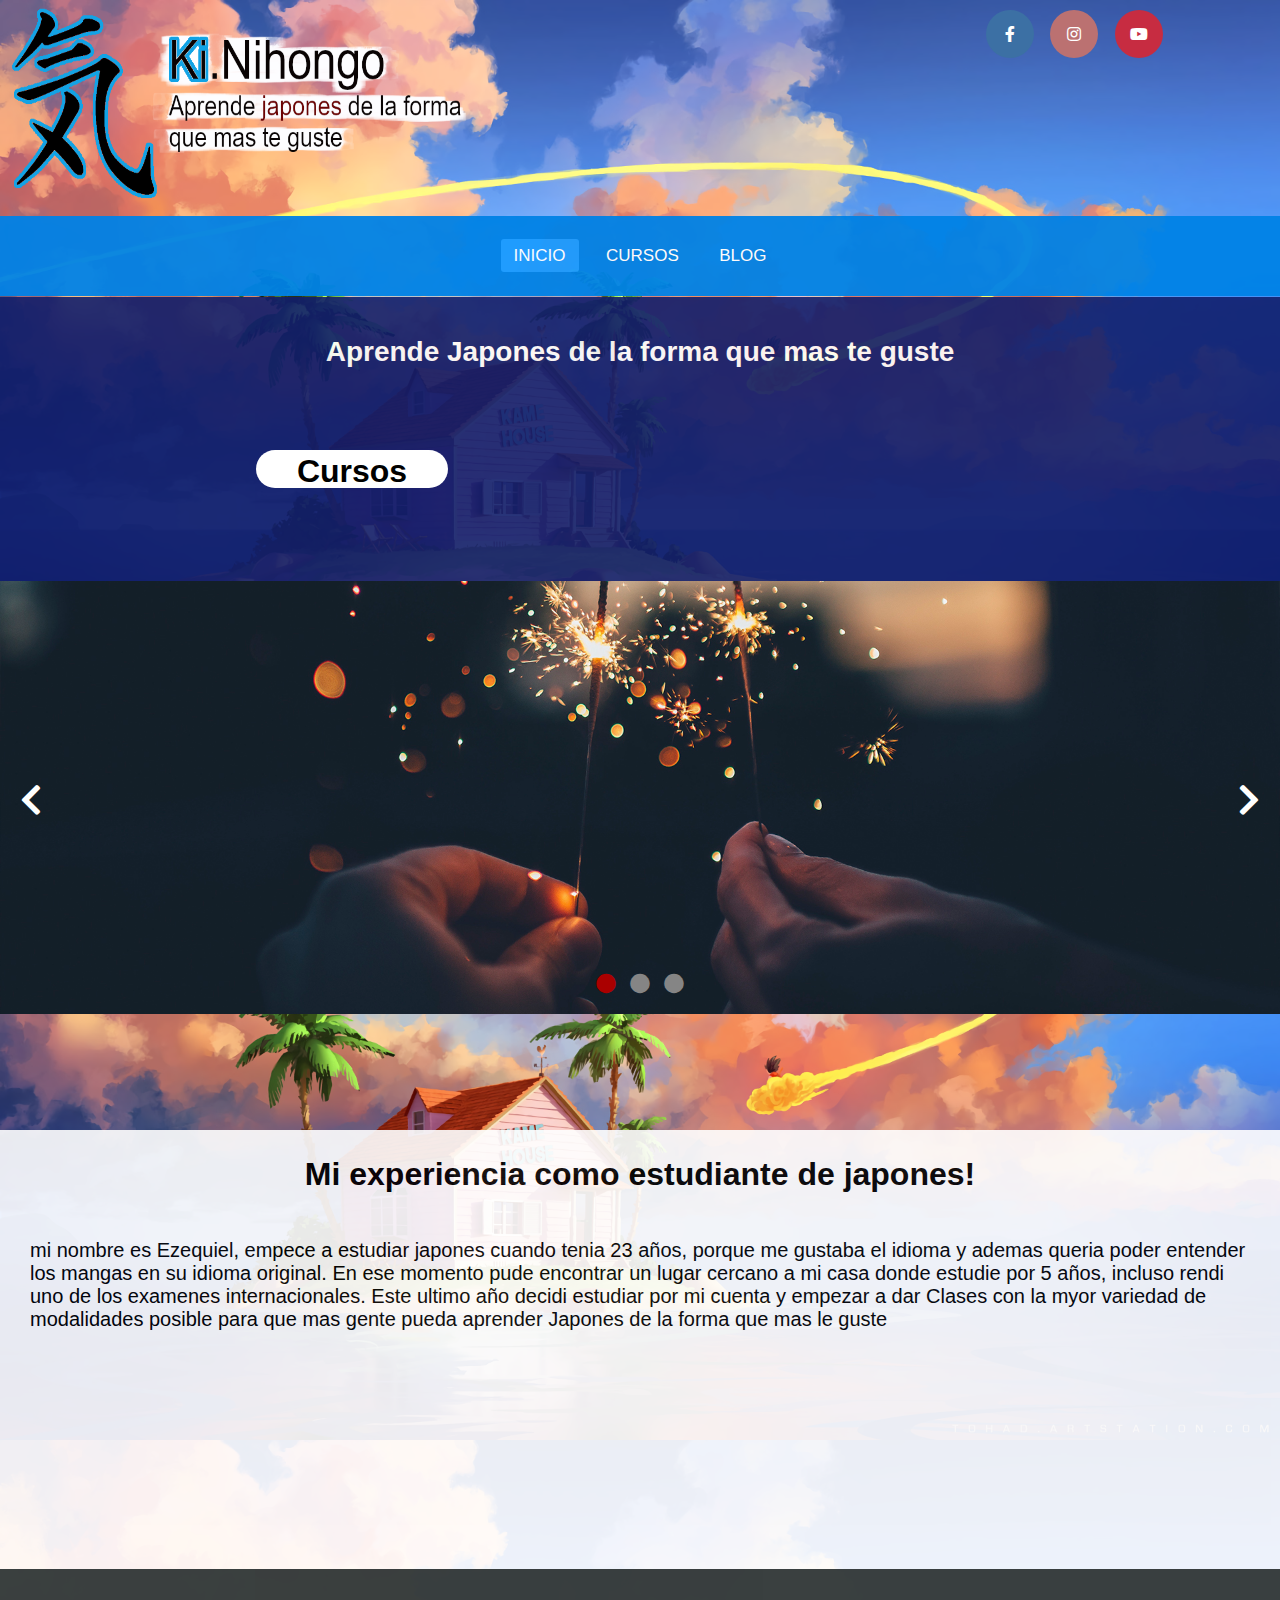
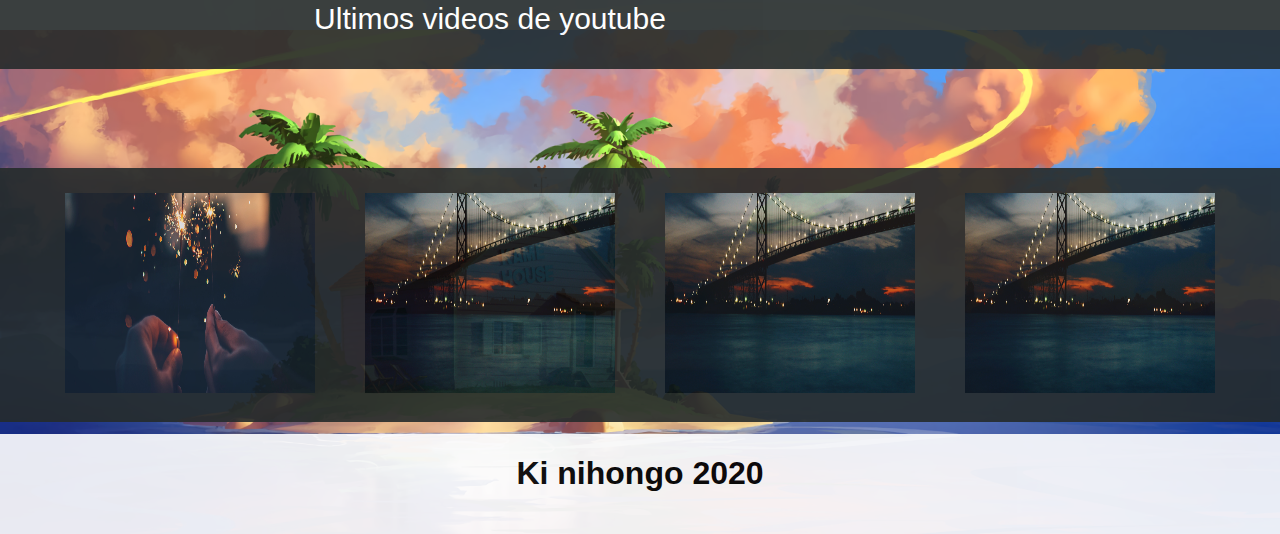
<file: index.html>
<!DOCTYPE html>
<html lang="en">
<head>
  <meta charset="UTF-8">
  <meta name="viewport" content="width=device-width, user-scalable=no, initial-scale=1.0, maximun-scale=1.0, minimum-scale=1.0">
  <meta http-equiv="X-UA-Compatible" content="ie=edge">

  <link rel="stylesheet" href="css/estilo.css">
 <link rel="stylesheet" href="css/normalize.css">
 <link rel="stylesheet" href="css/responsive.css">



  <title>Ki nihongo: Clases de japones</title>

  <link rel="stylesheet" href="https://cdnjs.cloudflare.com/ajax/libs/font-awesome/5.15.1/css/all.css">
  <script src="js/jquery-3.5.1.min.js"></script>
  <script src="js/main.js"></script>

</head>
<body>

  <!-- Redes sociales-->


<div class="social-media">
  <a href="https://www.facebook.com/Kinihongo-100322011785109" class="facebook"><i class="fab fa-facebook-f"></i></a>
  <a href="https://www.instagram.com/ki.nihongo/" class="instagram"><i class="fab fa-instagram"></i></a>
  <a href="https://www.youtube.com/channel/UClhxCRYQZ-rgTXpQmqI1Axw/featured" class="youtube"><i class="fab fa-youtube"></i></a>
</div>

<header>

<a href="index.html"><img class="logo"src="logo.png"></a>


  <nav>
  <input type="checkbox" id="check">
  <label for="check" class="checkbtn">
    <i class="fas fa-bars"></i>

  </label>

  <label class="logo_moviles">Ki Nihongo</label>


    <ul class="lista_menu">
      <li><a class="active" href="index.html">Inicio</a></li>
      <li><a class="curso_boton" href="cursos.html">Cursos</a></li>
      <li><a class="blog_boton"href="blog.html">Blog</a></li>

    </ul>

  </nav>


</header>

<div class="banner">

  <h1> Aprende Japones de la forma
    que mas te guste </h1>

    </div>
    <a class="boton_uno"href="cursos.html"><h1>Cursos</h1></a>
  <!--  <a class="boton_dos"href="curso_gratuito_info.html"><h1>Curso gratuito</h1></a>-->



    <!--  Primer slider-->
  <div class="primerSliderShow">
    <ul class="primerSlider">
      <li>
        <img src="img/1.jpg" alt="">

      </li>
      <li>
        <img src="img/2.jpg" alt="">
        <section class="textoDeImagenes">

        </section>
      </li>
      <li>
        <img src="img/3.jpg" alt="">
        <section class="textoDeImagenes">

        </section>
      </li>
    </ul>

    <ol class="pagination">
    </ol>

    <div class="left">
      <span class="fa fa-chevron-left"></span>

    </div>

    <div class="right">
      <span class="fa fa-chevron-right"></span>
    </div>

  </div>



    <div class="informacion-sobremi">
      <h1>Mi experiencia como estudiante de japones! </h1>

    <p>mi nombre es Ezequiel, empece a estudiar japones cuando tenia 23 años,
        porque me gustaba el idioma y ademas queria poder entender los mangas
      en su idioma original. En ese momento pude encontrar un lugar cercano a mi casa
    donde estudie por 5 años, incluso rendi uno de los examenes internacionales.
    Este ultimo año decidi estudiar por mi cuenta y empezar a dar Clases
    con la myor variedad de modalidades posible para que mas gente pueda aprender Japones
  de la forma que mas le guste</p>


    </div>


    <div class="informacion-youtube">

            <p> Ultimos videos de youtube</p>
        </div>

        <div class="slider-youtube">
        <ul class="segundo-slider">
          <li>
            <img src="img/1.jpg" alt="">
            <section class="texto-slider-youtube">

              </section>
            </li>
            <li>
              <img src="img/2.jpg" alt="">
              <section class="texto-slider-youtube">

                </section>
              </li>

              <li>
                <img class="tercera_imagen"src="img/2.jpg" alt="">
                <section class="texto-slider-youtube">

                  </section>
                </li>

                <li class="ultima_imagen">
                  <img src="img/2.jpg" alt="">
                  <section class="texto-slider-youtube">

                    </section>
                  </li>

            </ul>

        </div>

        <footer>

  <h1>Ki nihongo 2020</h1>

</footer>




</body>
</html>
</file>
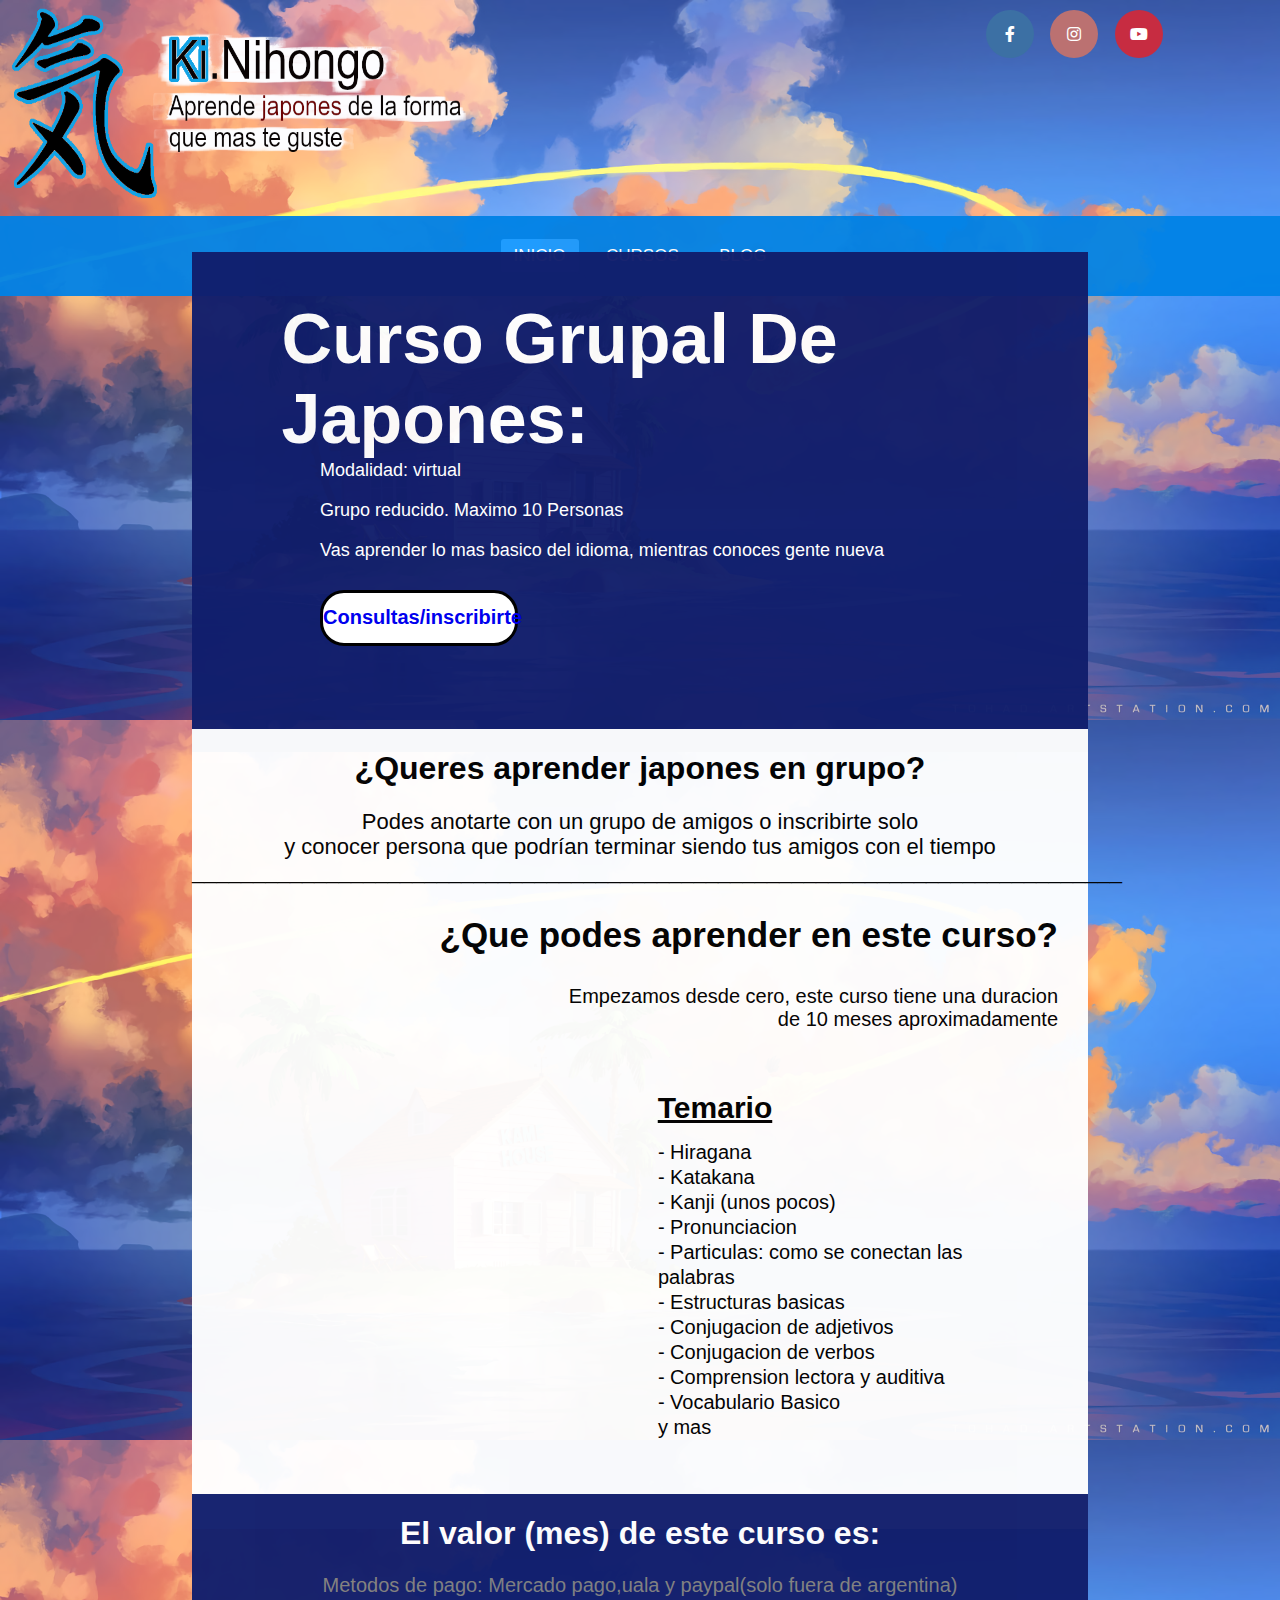
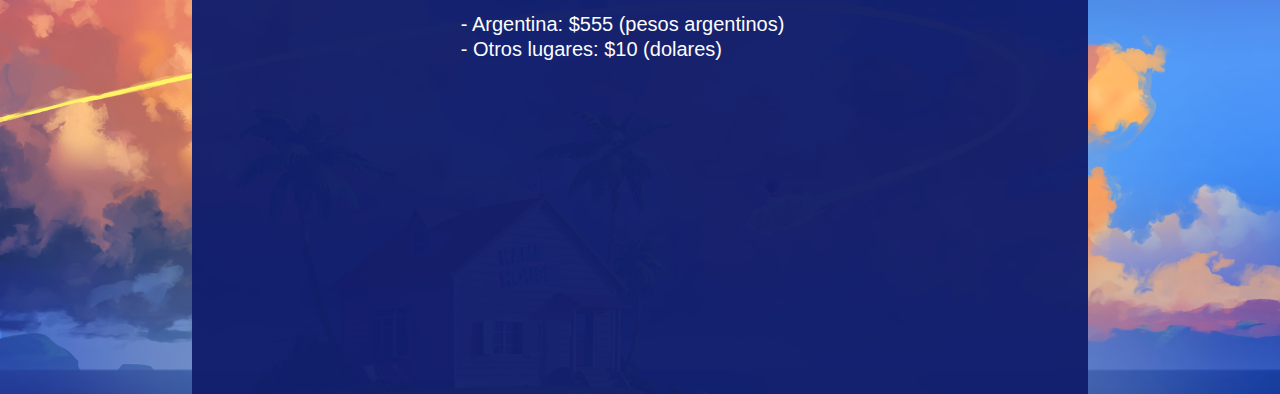
<file: curso_grupal.html>
<!DOCTYPE html>
<html>
<head>
  <title>Ki nihongo: Curso Individual </title>

  <meta charset="utf-8">
  <meta name="viewport" content="width=device-width, user-scalable=no, initial-scale=1.0, maximun-scale=1.0, minimum-scale=1.0">

  <link rel="stylesheet" href="https://cdnjs.cloudflare.com/ajax/libs/font-awesome/5.15.1/css/all.css">

  <link rel="stylesheet" href="css/estilo.css">
 <link rel="stylesheet" href="css/normalize.css">
 <link rel="stylesheet" href="css/responsive.css">


</head>
<body>

  <div class="social-media">
    <a href="https://www.facebook.com/" class="facebook"><i class="fab fa-facebook-f"></i></a>
    <a href="https://www.facebook.com/" class="instagram"><i class="fab fa-instagram"></i></a>
    <a href="https://www.facebook.com/" class="youtube"><i class="fab fa-youtube"></i></a>


</div>

<header>

<a href="index.html"><img class="logo"src="logo.png"></a>


  <nav>
  <input type="checkbox" id="check">
  <label for="check" class="checkbtn">
    <i class="fas fa-bars"></i>

  </label>


    <ul class="lista_menu">
      <li><a class="active" href="index.html">Inicio</a></li>
      <li><a class="curso_boton" href="cursos.html">Cursos</a></li>
      <li><a class="blog_boton"href="blog.html">Blog</a></li>

    </ul>

  </nav>


</header>

<div class="banner_curso_grupal">

  <h1> Curso Grupal De Japones:<br></h1>
    <p></p>
</div>

<div class="info_curso_grupal">

<p>Modalidad: virtual</p>
<p>Grupo reducido. Maximo 10 Personas</p>
<p>Vas aprender lo mas basico del idioma, mientras conoces gente nueva</p>

</div>

<div class="boton_adquirir_curso_grupal">
<a href="#">  <h1>Consultas/inscribirte</h1></a>

</div>

<div class="box_curso_grupal">

<h1>¿Queres aprender japones en grupo?<br></h1>
    <p>Podes anotarte con un grupo de amigos o inscribirte solo <br>
       y conocer persona que podrían terminar siendo tus amigos con el tiempo</p>

     <p>____________________________________________________________________________</p>
    <section class="temario_info_curso_grupal">
     <h2>¿Que podes aprender en este curso?</h2>

      <p>Empezamos desde cero, este curso tiene
        una duracion <br>de 10 meses aproximadamente</p>

</section>

      <h3>Temario</h3>
    <ul class="temario_grupal">

    <li>- Hiragana</li>
    <li>- Katakana</li>
    <li>- Kanji (unos pocos)</li>
    <li>- Pronunciacion</li>
    <li>- Particulas: como se conectan las palabras</li>
    <li>- Estructuras basicas</li>
    <li>- Conjugacion de adjetivos</li>
    <li>- Conjugacion de verbos</li>
    <li>- Comprension lectora y auditiva</li>
    <li>- Vocabulario Basico</li>
    <li>y mas</li>

      </ul>

</div>


<div class="valor_curso_grupal">

    <h1>El valor (mes) de este curso es: </h1>

  <p>Metodos de pago: Mercado pago,uala y paypal(solo fuera de argentina)</p>

    <ul class="lista_lugares_curso_grupal">

        <li>- Argentina: $555 (pesos argentinos) <li>
        <li>- Otros lugares: $10 (dolares)</li>

      </ul>



  </div>




</body>

</html>
</file>
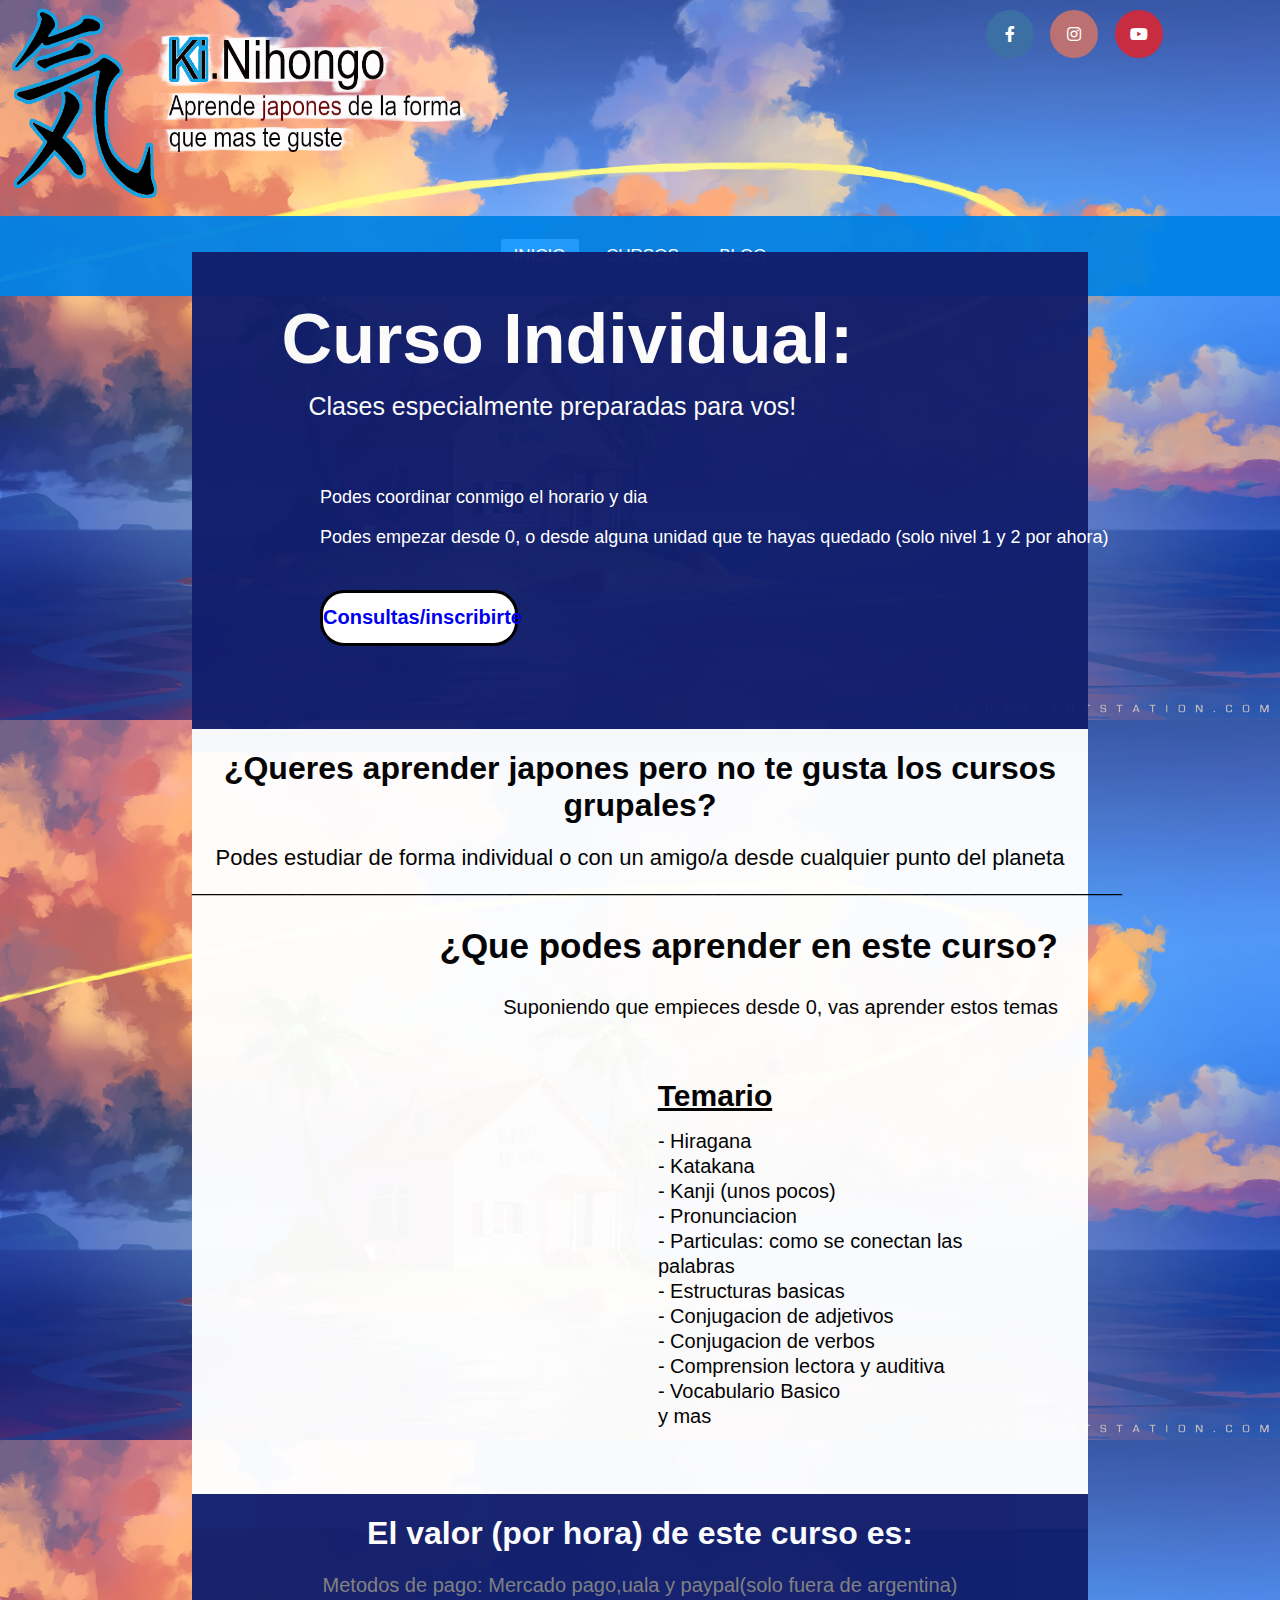
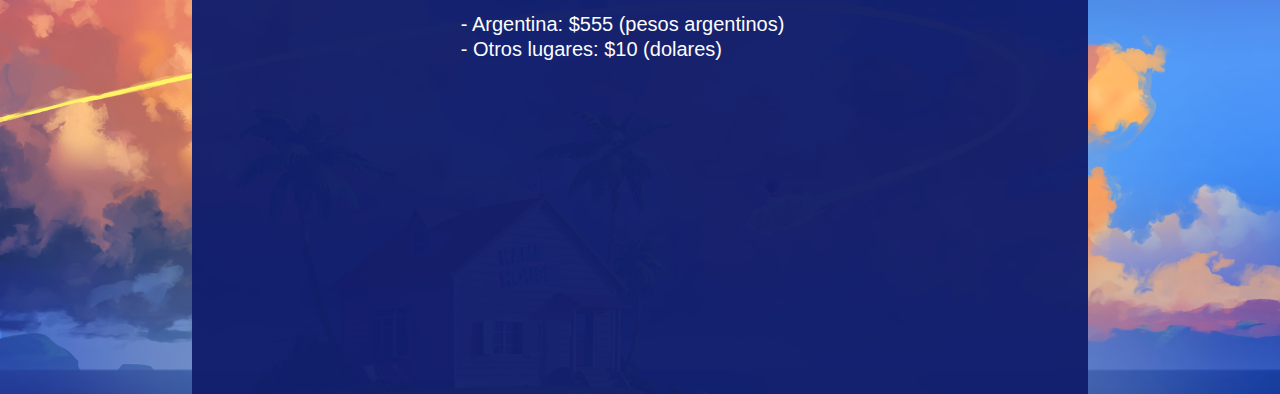
<file: curso_individual.html>
<!DOCTYPE html>
<html>
<head>
  <title>Ki nihongo: Curso Individual </title>

  <meta charset="utf-8">
  <meta name="viewport" content="width=device-width, user-scalable=no, initial-scale=1.0, maximun-scale=1.0, minimum-scale=1.0">

  <link rel="stylesheet" href="https://cdnjs.cloudflare.com/ajax/libs/font-awesome/5.15.1/css/all.css">

  <link rel="stylesheet" href="css/estilo.css">
 <link rel="stylesheet" href="css/normalize.css">
 <link rel="stylesheet" href="css/responsive.css">


</head>
<body>

  <div class="social-media">
    <a href="https://www.facebook.com/" class="facebook"><i class="fab fa-facebook-f"></i></a>
    <a href="https://www.facebook.com/" class="instagram"><i class="fab fa-instagram"></i></a>
    <a href="https://www.facebook.com/" class="youtube"><i class="fab fa-youtube"></i></a>


</div>

<header>

<a href="index.html"><img class="logo"src="logo.png"></a>


  <nav>
  <input type="checkbox" id="check">
  <label for="check" class="checkbtn">
    <i class="fas fa-bars"></i>

  </label>


    <ul class="lista_menu">
      <li><a class="active" href="index.html">Inicio</a></li>
      <li><a class="curso_boton" href="cursos.html">Cursos</a></li>
      <li><a class="blog_boton"href="blog.html">Blog</a></li>

    </ul>

  </nav>


</header>

<div class="banner_curso_individual">

  <h1> Curso Individual:<br></h1>
    <p>Clases especialmente preparadas para vos!</p>
</div>

<div class="info_curso_individual">

<p>Podes coordinar conmigo el horario y dia </p>
<p>Podes empezar desde 0, o desde alguna unidad que te hayas quedado (solo nivel 1 y 2 por ahora)</p>

</div>

<div class="boton_adquirir_curso_individual">
<a href="formulario.html">  <h1>Consultas/inscribirte</h1></a>

</div>

<div class="box_curso_individual">

<h1>¿Queres aprender japones pero no te gusta los cursos grupales?<br></h1>
    <p>Podes estudiar de forma individual o con un amigo/a
     desde cualquier punto del planeta</p>

     <p>____________________________________________________________________________</p>
    <section class="temario_info_curso_individual">
     <h2>¿Que podes aprender en este curso?</h2>

      <p>Suponiendo que empieces desde 0, vas aprender estos temas</p>

</section>

      <h3>Temario</h3>
    <ul class="temario_individual">

    <li>- Hiragana</li>
    <li>- Katakana</li>
    <li>- Kanji (unos pocos)</li>
    <li>- Pronunciacion</li>
    <li>- Particulas: como se conectan las palabras</li>
    <li>- Estructuras basicas</li>
    <li>- Conjugacion de adjetivos</li>
    <li>- Conjugacion de verbos</li>
    <li>- Comprension lectora y auditiva</li>
    <li>- Vocabulario Basico</li>
    <li>y mas</li>

      </ul>

</div>


<div class="valor_curso_individual">

    <h1>El valor (por hora) de este curso es: </h1>

  <p>Metodos de pago: Mercado pago,uala y paypal(solo fuera de argentina)</p>

    <ul class="lista_lugares_curso_individual">

        <li>- Argentina: $555 (pesos argentinos) <li>
        <li>- Otros lugares: $10 (dolares)</li>

      </ul>



  </div>




</body>

</html>
</file>
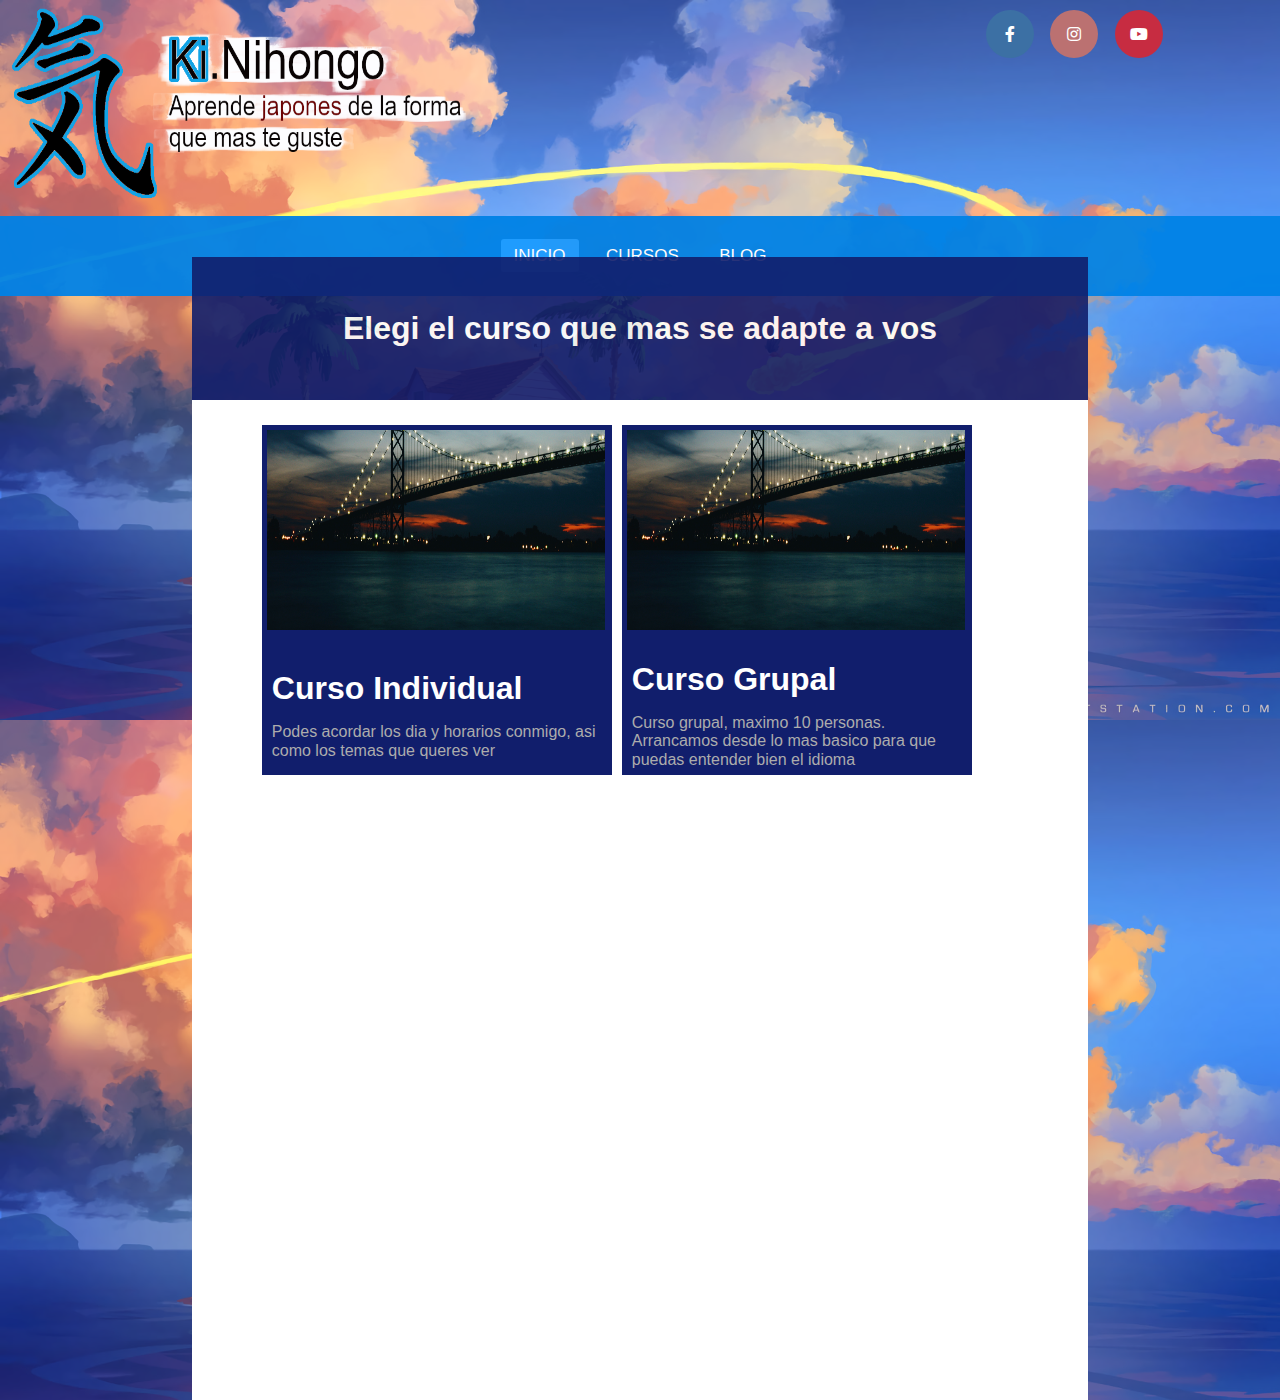
<file: cursos.html>
<!DOCTYPE html>
<html>
<head>
  <title>Ki nihongo: Clases de japones </title>

  <meta charset="utf-8">
  <meta name="viewport" content="width=device-width, user-scalable=no, initial-scale=1.0, maximun-scale=1.0, minimum-scale=1.0">

  <link rel="stylesheet" href="https://cdnjs.cloudflare.com/ajax/libs/font-awesome/5.15.1/css/all.css">

  <link rel="stylesheet" href="css/estilo.css">
 <link rel="stylesheet" href="css/normalize.css">
 <link rel="stylesheet" href="css/responsive.css">


</head>
<body>

  <div class="social-media">
    <a href="https://www.facebook.com/" class="facebook"><i class="fab fa-facebook-f"></i></a>
    <a href="https://www.facebook.com/" class="instagram"><i class="fab fa-instagram"></i></a>
    <a href="https://www.facebook.com/" class="youtube"><i class="fab fa-youtube"></i></a>


</div>

<header>

<a href="index.html"><img class="logo"src="logo.png"></a>


  <nav>
  <input type="checkbox" id="check">
  <label for="check" class="checkbtn">
    <i class="fas fa-bars"></i>

  </label>


    <ul class="lista_menu">
      <li><a class="active" href="index.html">Inicio</a></li>
      <li><a class="curso_boton" href="cursos.html">Cursos</a></li>
      <li><a class="blog_boton"href="blog.html">Blog</a></li>

    </ul>

  </nav>


</header>



  <div class="mensaje-cursos">

    <h1> Elegi el curso que mas se adapte a vos </h1>

    </div>


    <div class="cursos">
      <ul class="fondo-cursos">
          <!--<li class="elementos-lista">

          <a href="curso_gratuito_info.html">
          <img src="img/1.jpg"  alt="blog.html">
        </a>
          <section class="texto-cursos">
            <a href="curso_gratuito_info.html">
              <h1> Curso gratuito</h1>
              </a>
                <p>En este curso vas aprender
                  <br> hiragana,katakana y algo de kanji totalmente <br>
                  gratis</p>
            </section>
          </li>
-->
            <li class="elementos-lista">
              <a href="curso_individual.html">
            <img src="img/2.jpg" alt="">
          </a>
            <section class="texto-cursos">
              <h1><a href="curso_individual.html"> Curso Individual</a></h1>
                <p>Podes acordar los dia y horarios conmigo,
                asi como los temas que queres ver</p>

              </section>
            </li>

            <li class="elementos-lista">
              <a href="curso_grupal.html">
            <img src="img/2.jpg" alt="">
          </a>
            <section class="texto-cursos">
              <h1><a href="curso_grupal.html"> Curso Grupal</a></h1>
                <p>Curso grupal, maximo 10 personas.<br>
                    Arrancamos desde lo mas basico
                    para que puedas entender bien el idioma</p>

              </section>
            </li>

        </ul>

      </div>


</body>

</html>
</file>
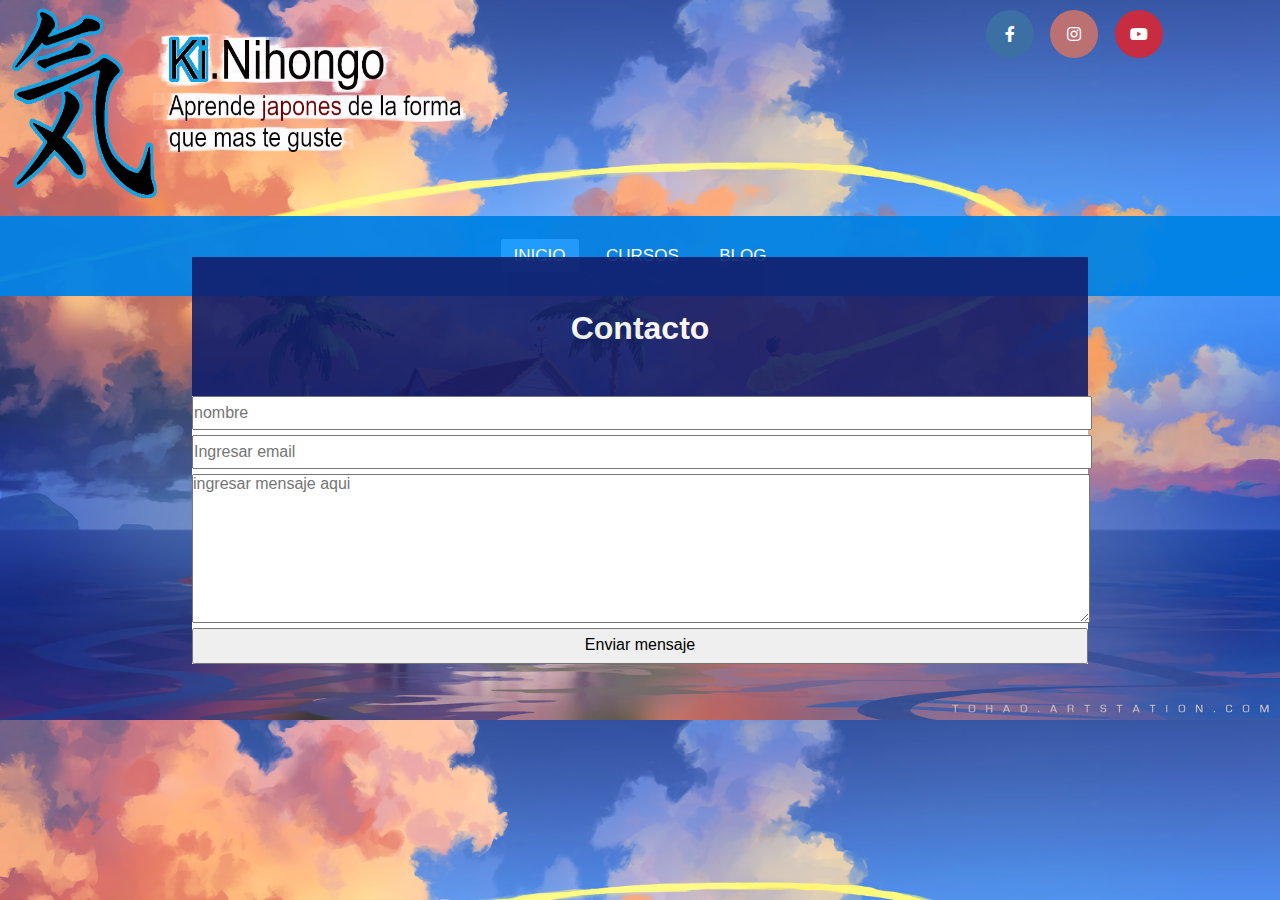
<file: formulario.html>
<!DOCTYPE html>
<html lang="en" dir="ltr">
  <head>
    <meta charset="utf-8">
  <title></title>
    <link rel="stylesheet" href="css/estilo.css">
   <link rel="stylesheet" href="css/normalize.css">
   <link rel="stylesheet" href="css/responsive.css">

   <link rel="stylesheet" href="https://cdnjs.cloudflare.com/ajax/libs/font-awesome/5.15.1/css/all.css">

  </head>
  <body>

    <div class="social-media">
      <a href="https://www.facebook.com/" class="facebook"><i class="fab fa-facebook-f"></i></a>
      <a href="https://www.facebook.com/" class="instagram"><i class="fab fa-instagram"></i></a>
      <a href="https://www.facebook.com/" class="youtube"><i class="fab fa-youtube"></i></a>
    </div>

    <header>

    <a href="index.html"><img class="logo"src="logo.png"></a>


      <nav>
      <input type="checkbox" id="check">
      <label for="check" class="checkbtn">
        <i class="fas fa-bars"></i>

      </label>


        <ul class="lista_menu">
          <li><a class="active" href="index.html">Inicio</a></li>
          <li><a class="curso_boton" href="cursos.html">Cursos</a></li>
          <li><a class="blog_boton"href="blog.html">Blog</a></li>

        </ul>

      </nav>


    </header>


      <div class="mensaje-contacto">

        <h1> Contacto </h1>

        </div>


    <form action="contacto.php" method="post">
      <input type="text" placeholder="nombre" id="nombre" name="nombre">
      <input type="email" placeholder="Ingresar email" id="email" name="email">
      <textarea name="mensaje" placeholder="ingresar mensaje aqui" rows="8" cols="80" id="textarea"></textarea>
      <input type="submit" name="button" value="Enviar mensaje" id="button">

    </form>

  </body>
</html>
</file>
<file: css/estilo.css>
*{

  margin: 0;
  padding: 0;
  text-decoration: none;
  list-style: none;




}





body{
  background-image: url(kame.png);
  background-size: cover;
  font-family: sans-serif;

}



.social-media{

  float: right;
  width: 300px;
  margin-top: 10px;
}




.social-media a{


    display: inline-flex;
    color: #ffffff;
    height: 48px;
    width: 48px;
    background-color: #000000;
    justify-content: center;
    align-items: center;
    text-decoration: none;
    border-radius: 50%;
    margin: 0 6px;
    transition: transform 0.4s;


}

.social-media a:hover{

transform: scale(1.3);

}

.social-media a.facebook{

background-color: #3c70a4;

}

.social-media a.instagram{

background-color: #bb7171;


}

.social-media a.youtube{

background-color: #c72c41;

}


.logo{
  position: absolute;
  top: 0;
  left: 0;
  width: 700px;


}

.logo_moviles{

  display: none;
}


nav{
  position: absolute;
  top: 20%;
  left: 15%;
  background: #0082e6;
  height: 80px;
  width: 70%;
  opacity: 95%;

}



nav ul{

  text-align: center;
  margin-right: 20px;
}

nav ul li{

  display: inline-block; /*Pone los elentos en line horizontal*/
  line-height: 80px;
  margin: 0 5px;


}

nav ul li a{

  color: white;
  font-size: 17px;
  padding: 7px 13px;
  border-radius: 3px;
  text-transform: uppercase;


}

a.active, .curso_boton:hover, .blog_boton:hover{

    background: #1b9bff;
    transition: .5s;


}

.checkbtn{

  font-size: 30px;
  color: white;
  float: right;
  line-height: 70px;
  margin-right: 40px;
  cursor: pointer;
  display: none;

}

#check{

  display: none;
}

.banner{

  position: absolute;
  top: 28.5%;
  left: 15%;
  background-color:  #111e6c;



  height: 500px;
  width: 70%;

  opacity: 90%;

}

.banner h1{

  padding: 70px;
  left: 100px;
  color: white;

}

.boton_uno{


  width: 8%;
  height: 4.2%;
  position: absolute;
  top: 50%;
  left: 20%;
  background: white;
  border-radius: 24px;



}

.boton_uno h1{

  color: black;
  line-height: 4px;
  text-align: center;

}

.boton_uno:hover{

  background-color: rgb(236, 229, 55);

}

.primerSliderShow{
  width: 70%;
  position: absolute;
  top: 765px;

  left: 15%;



}



.primerSlider li,ul{

  width: 100%;


}



.primerSlider img{

  width: 100%;

}




.pagination{

  position: absolute;
  top: 90%;
  width: 90%;


  display: flex;
  justify-content: center;

}


.pagination li{

    font-size: 20px;
    margin: 2px;
    padding: 5px;
    color: #858585;
    cursor: pointer;

}


.left, .right{
  position: absolute;
  top: 0;

  height: 100%;

  display: flex;
  align-items: center;

  color: #fff;
  font-size: 35px;
  cursor: pointer;
  z-index: 2;


}

.left{

  left: 60px;

}

.right{

  right: 20px;
}

.informacion-sobremi{


  position: absolute;

  top: 129.7%;
  left: 15%;
  background-color: white;

  height: 600px;
  width: 70%;
  opacity: 90%;




}



.informacion-sobremi h1{
  padding: 5px;
  text-align: center;
}

.informacion-sobremi p{


    position: absolute;
    left: 1000px;
    padding: 20px;
    font-size: 20px;




}

.informacion-youtube{


  position: relative;
  top: 1815px;
  left: 15%;


  background-color: #252b2b;
  width: 70%;
  height: 100px;
  opacity: 90%;


}

.informacion-youtube p{

  color: white;
  font-size: 30px;
  height: 100%;
  text-align: center;

  display: flex;
  justify-content: center;
  align-items: center;

}


                                  /*Segundo slider*/


  .slider-youtube{

    background-color: #252b2b;

    position: absolute;
    top: 204.4%;
    left: 15%;
    width: 70%;
    opacity: 90%;

  }


.segundo-slider{


  width: 90%;
  margin: auto;
  list-style: none;
  padding: 20px;
  box-sizing: border-box;

  display: flex;
  flex-wrap: wrap;





}


.segundo-slider  img{

  margin-left: 10px;
  width: 250px;
  height: 200px;
  padding: 10px;
  cursor: pointer;
}

footer{

  position: absolute;
  top: 232.5%;
  left: 15%;
  background-color: white;
  width: 70%;
  height: 100px;
  opacity: 90%;
  text-align: center;



}


/*Pagina cursos*/


.mensaje-cursos, .mensaje-contacto{
position: absolute;
top: 28.5%;
left: 15%;
background-color: #111e6c;
height: 150px;
width: 70%;
opacity: 90%;
}

.mensaje-cursos h1, .mensaje-contacto h1{

color: white;

text-align: center;
line-height: 100px;


}



.cursos{

  position: absolute;
  top: 44.4%;
  left: 15%;
  background-color: white;
  margin: 0;
  width: 70%;
  height: 1000px;
  opacity: 100%;

}


.fondo-cursos{


width: 90%;
margin: auto;
list-style: none;
padding: 20px;
box-sizing: border-box;

display: flex;
flex-wrap: wrap;



}


.fondo-cursos  img{


width: 338px;
height: 200px;
padding: 5px;
cursor: pointer;
}




.elementos-lista{



  box-sizing: border-box;
  display: flex;
  flex-wrap: wrap;
  background-color: #111e6c;


  margin: 5px;
  height: 350px;
  width: 350px;





}

  .texto-cursos{

    position: relative;
    top: 0;
    left: 10px;
    color: white;



  }

  .elementos-lista h1{

    cursor: pointer;
  }

  .texto-cursos p{

    position: relative;

    top: -5px;
    color: rgb(172, 172, 172);

  }

  .texto-cursos a{
    text-decoration: none;
    color: white;
  }


/*Curso individual*/
.banner_curso_individual, .banner_curso_grupal{

  position: absolute;
  top: 28%;
  left: 15%;
  background-color:  #111e6c;

  height: 500px;
  width: 70%;

  opacity: 97%;

}
.banner_curso_individual h1{

  position: absolute;
  top: 0;
  left: 10%;
  color: white;
  font-size: 70px;

}
.banner_curso_individual p{

  position: absolute;
  top: 28%;
  left: 13%;
  color: white;
  font-size: 25px;


}
.info_curso_individual{

  position: absolute;
  top: 53%;
  line-height: 40px;
  left: 25%;
  color: white;
  font-size: 18px;


}


.boton_adquirir_curso_individual{

  position: absolute;
  top: 60%;
  left: 25%;
  text-align: center;
  background: white;
  margin-top: 50px;
  width: 15%;
  color: black;
  border: solid;
  border-radius: 24px;
  font-size: 10px;
  cursor: pointer;
}


.boton_adquirir_curso_individual:hover{

  background-color: black;
  color:white;

}


.box_curso_individual{

  position: absolute;
  top: 81.0%;
  left: 15%;
  background-color:  white;

  height: 800px;
  width: 70%;

  opacity: 97%;



}

.box_curso_individual h1{

  text-align: center;


}

.box_curso_individual p{


  text-align: center;
  font-size: 22px;


}

.box_curso_individual h2{

  text-align: right;
  margin-top: 30px;
  margin-right: 30px;
  font-size: 35px;

}

.box_curso_individual h3{

  text-align: center;
  margin-top: 60px;
  margin-left: 150px;
  font-size: 30px;
  text-decoration: underline;
}

.temario_info_curso_individual p{
  margin-top: 30px;
  margin-right: 30px;
  text-align: right;
  font-size: 20px;
}

.temario_individual{

  position: absolute;
  margin-top: 15px;
  width: 40%;
  left: 52%;
  text-align: left;
  line-height: 25px;
  font-size: 20px;


}


.valor_curso_individual{

  position: absolute;
  top: 166%;
  left: 15%;
  background-color:  #111e6c;

  height: 500px;
  width: 70%;

  opacity: 97%;



}


.valor_curso_individual h1{

  text-align: center;
  color: white;
}

.lista_lugares_curso_individual{

  position: absolute;
  margin-top: 15px;
  width: 40%;
  left: 30%;
  text-align: left;
  line-height: 25px;
  font-size: 20px;
  color: white;

}

.valor_curso_individual p{


  text-align: center;
  font-size: 20px;
  color: gray;


}

/*Curso grupal*/

.banner_curso_grupal h1{

  position: absolute;
  top: 0;
  left: 10%;
  color: white;
  font-size: 70px;

}
.banner_curso_grupal p{

  position: absolute;
  top: 28%;
  left: 13%;
  color: white;
  font-size: 25px;


}
.info_curso_grupal{

  position: absolute;
  top: 50%;
  line-height: 40px;
  left: 25%;
  color: white;
  font-size: 18px;


}


.boton_adquirir_curso_grupal{

  position: absolute;
  top: 60%;
  left: 25%;
  text-align: center;
  background: white;
  margin-top: 50px;
  width: 15%;
  color: black;
  border: solid;
  border-radius: 24px;
  font-size: 10px;
  cursor: pointer;
}


.boton_adquirir_curso_grupal:hover{

  background-color: black;
  color:white;

}


.box_curso_grupal{

  position: absolute;
  top: 81.0%;
  left: 15%;
  background-color:  white;

  height: 800px;
  width: 70%;

  opacity: 97%;



}

.box_curso_grupal h1{

  text-align: center;


}

.box_curso_grupal p{


  text-align: center;
  font-size: 22px;


}

.box_curso_grupal h2{

  text-align: right;
  margin-top: 30px;
  margin-right: 30px;
  font-size: 35px;

}

.box_curso_grupal h3{

  text-align: center;
  margin-top: 60px;
  margin-left: 150px;
  font-size: 30px;
  text-decoration: underline;
}

.temario_info_curso_grupal p{
  margin-top: 30px;
  margin-right: 30px;
  text-align: right;
  font-size: 20px;
}

.temario_grupal{

  position: absolute;
  margin-top: 15px;
  width: 40%;
  left: 52%;
  text-align: left;
  line-height: 25px;
  font-size: 20px;


}


.valor_curso_grupal{

  position: absolute;
  top: 166%;
  left: 15%;
  background-color:  #111e6c;

  height: 500px;
  width: 70%;

  opacity: 97%;



}


.valor_curso_grupal h1{

  text-align: center;
  color: white;
}

.lista_lugares_curso_grupal{

  position: absolute;
  margin-top: 15px;
  width: 40%;
  left: 30%;
  text-align: left;
  line-height: 25px;
  font-size: 20px;
  color: white;

}

.valor_curso_grupal p{


  text-align: center;
  font-size: 20px;
  color: gray;


}

/*Formulario consultas*/

form{
  position: absolute;
  top: 44%;
  left: 15%;
  width: 70%;
  height: auto;
  background: white;


}

#nombre{

  width: 100%;
  height: 30px;

}

#email{

  width: 100%;
  height: 30px;
  margin-top: 5px;

}

#textarea{

  width: 100%;
  margin: auto;
  margin-top: 5px;

}

#button{

  width: 100%;
  height: 36px;


}
</file>
<file: css/responsive.css>
@media screen and (max-width: 1440px){




  .logo{
    width: 500px;
    height: 200px;

  }

  nav{

    width: 100%;
    left: 0;
    top: 24%;

  }





  .banner{


    top: 33%;
    left: 0;

    height: 300px;
    width: 100%;




  }

  .banner h1{

    padding: 20px;
    text-align: center;
    color: white;
    font-size: 28px;

  }


  .boton_uno{


    width: 15%;
    height: 4.2%;
    position: absolute;
    top: 50%;
    left: 20%;
    background: white;
    border-radius: 24px;



  }

  .boton_uno h1{

    color: black;
    position: relative;
    line-height: 0px;
    /*top: -20px;*/
    text-align: center;

  }

  .boton_uno:hover{

    background-color: rgb(236, 229, 55);

  }

  .primerSliderShow{
    width: 100%;
    position: absolute;
    top: 581.1px;

    left: 0;



  }
  .primerSlider li,ul{

    width: 100%;
    margin: 0;
    padding: 0 0 0 0;


  }

  .primerSlider li, img{

    width: 100%;


  }

  .pagination{


    top: 88%;
    width: 100%;


  }

  .left, .right{
    position: absolute;
    top: 0;

    height: 100%;

    display: flex;
    align-items: center;

    color: #fff;
    font-size: 35px;
    cursor: pointer;
    z-index: 1;


  }

  .left{

    left: 20px;

  }

  .right{

    right: 20px;
  }

  .informacion-sobremi{

    top: 125.5%;
    left: 0;
    height: 500px;
    width: 100%;
    opacity: 90%;

  }



  .informacion-sobremi h1{
    padding: 5px;
    text-align: center;
  }

  .informacion-sobremi p{


      position: absolute;
      left: 10px;

      font-size: 20px;

  }

  .informacion-youtube{

    top: 1569px;
    left: 0;
    width: 100%;
  }



      .slider-youtube{


        top: 196.4%;
        left: 0;
        width: 100%;
      }


    .segundo-slider{


      width: 100%;
      margin: auto;

      padding: 20px;
      box-sizing: border-box;

      display: flex;
      flex-wrap: wrap;





    }


    .segundo-slider  img{

      margin-left: 40px;
      width: 250px;
      height: 200px;
      padding: 5px;
      cursor: pointer;
    }







    footer{

      top: 226%;
      left: 0;
      width: 100%;





    }


}



@media screen and (max-width: 1024px){




  .logo{
    width: 500px;
    height: 200px;

  }

  nav{

    width: 100%;
    left: 0;
    top: 24%;

  }





  .banner{


    top: 33%;
    left: 0;

    height: 243px;
    width: 100%;




  }

  .banner h1{

    padding: 20px;
    text-align: center;
    color: white;
    font-size: 28px;

  }


  .boton_uno{


    width: 20%;
    height: 4.2%;
    position: absolute;
    top: 50%;
    left: 20%;
    background: white;
    border-radius: 24px;



  }

  .boton_uno h1{

    color: black;
    position: relative;
    line-height: 0px;
    /*top: -20px;*/
    text-align: center;

  }

  .boton_uno:hover{

    background-color: rgb(236, 229, 55);

  }

  .primerSliderShow{
    width: 100%;
    position: absolute;
    top: 524.1px;

    left: 0;



  }
  .primerSlider li,ul{

    width: 100%;
    margin: 0;
    padding: 0 0 0 0;


  }

  .primerSlider li, img{

    width: 100%;


  }

  .pagination{


    top: 88%;
    width: 100%;


  }

  .left, .right{
    position: absolute;
    top: 0;

    height: 100%;

    display: flex;
    align-items: center;

    color: #fff;
    font-size: 35px;
    cursor: pointer;
    z-index: 1;


  }

  .left{

    left: 20px;

  }

  .right{

    right: 20px;
  }

  .informacion-sobremi{

    top: 102.5%;
    left: 0;
    height: 500px;
    width: 100%;
    opacity: 90%;

  }



  .informacion-sobremi h1{
    padding: 5px;
    text-align: center;
  }

  .informacion-sobremi p{


      position: absolute;
      left: 10px;

      font-size: 20px;

  }

  .informacion-youtube{

    top: 1370px;
    left: 0;
    width: 100%;
  }



      .slider-youtube{


        top: 172.9%;
        left: 0;
        width: 100%;


      }


    .segundo-slider{


      width: 100%;
      margin: auto;

      padding: 20px;
      box-sizing: border-box;

      display: flex;
      flex-wrap: wrap;





    }


    .segundo-slider  img{

      margin-left: 20px;
      width: 250px;
      height: 200px;
      padding: 5px;
      cursor: pointer;
    }




    .ultima_imagen{

      display: none;
    }


    footer{

      top: 203%;
      left: 0;
      width: 100%;





    }


}


@media screen and (max-width: 854px){


  .social-media{

    display: none;
  }

  .logo{
    display: none;

  }


label.logo_moviles{

  display: flex;
  color:white;
  font-size: 35px;
  line-height: 80px;
  padding: 0 100px;
  font-weight: bold;


}



  .checkbtn {
    display: block;

  }

  nav{
  
    position: fixed;
    z-index: 2;
    width: 100%;
    top: 0;
    left: 0;
    opacity: 100%


  }


  nav ul li{

    display: block;

  }



  .lista_menu{

      position: fixed;
      width: 100%;
      height: 100vh;
      background: black;
      top: 80px;
      left: -109.9%;
      text-align: center;
      transition: all 0.5s;


    }



  #check:checked~ul{

    left: 0;

  }

  .banner{


    top: 9%;
    left: 0;

    height: 320px;
    width: 100%;




  }

  .banner h1{

    padding: 20px;
    text-align: center;
    color: white;
    font-size: 28px;

  }


  .boton_uno{


    width: 20%;
    height: 4.2%;
    position: absolute;
    top: 28%;
    left: 20%;
    background: white;
    border-radius: 24px;



  }

  .boton_uno h1{

    color: black;
    position: relative;
    line-height: 0px;
    /*top: -20px;*/
    text-align: center;

  }

  .boton_uno:hover{

    background-color: rgb(236, 229, 55);

  }

  .primerSliderShow{

    width: 100%;
    position: relative;
    top: 394px;
    height: 250px;
    left: 0;


  }
  .primerSlider li,ul{

    width: 100%;
    margin: 0;
    padding: 0 0 0 0;


  }

  .primerSlider li, img{

    width: 100%;
    height: 250px;

  }

  .pagination{

    display: none;

  }

  .left, .right{
    position: absolute;
    top: 0;

    height: 100%;

    display: flex;
    align-items: center;

    color: #fff;
    font-size: 35px;
    cursor: pointer;
    z-index: 1;


  }

  .left{

    left: 20px;

  }

  .right{

    right: 20px;
  }

  .informacion-sobremi{

    top: 75.7%;
    left: 0;
    height: 500px;
    width: 100%;
    opacity: 90%;

  }



  .informacion-sobremi h1{
    padding: 5px;
    text-align: center;
  }

  .informacion-sobremi p{


      position: absolute;
      left: 10px;

      font-size: 20px;

  }

  .informacion-youtube{

    top: 894px;
    left: 0;

    width: 100%;

  }

  .informacion-youtube p{

    color: white;
    font-size: 30px;
    height: 100%;
    text-align: center;
    line-height: 85px;
    margin: 0 0;


  }



      .slider-youtube{


        top: 146.4%;
        left: 0;
        width: 100%;


      }


    .segundo-slider{


      width: 100%;
      margin: auto;

      padding: 20px;
      box-sizing: border-box;

      display: flex;
      flex-wrap: wrap;





    }


    .segundo-slider  img{

      margin-left: 20px;
      width: 250px;
      height: 200px;
      padding: 5px;
      cursor: pointer;
    }




     .tercera_imagen, .ultima_imagen{

      display: none;
    }


    footer{

      top: 176%;
      left: 0;
      width: 100%;





    }


}



@media screen and (max-width: 600px){


  .social-media{

    display: none;
  }

  .logo{
    display: none;

  }



  .checkbtn {
    display: block;

  }

  nav{

    position: fixed;
    z-index: 2;
    width: 100%;
    top: 0;
    left: 0;
    opacity: 100%


  }


  nav ul li{

    display: block;

  }



  .lista_menu{

      position: fixed;
      width: 100%;
      height: 100vh;
      background: black;
      top: 80px;
      left: -109.9%;
      text-align: center;
      transition: all 0.5s;


    }



  #check:checked~ul{

    left: 0;

  }

  .banner{


    top: 9%;
    left: 0;

    height: 310px;
    width: 100%;




  }

  .banner h1{

    padding: 20px;
    text-align: center;
    color: white;
    font-size: 28px;

  }


  .boton_uno{


    width: 30%;
    height: 4.2%;
    position: absolute;
    top: 28%;
    left: 20%;
    background: white;
    border-radius: 24px;



  }

  .boton_uno h1{

    color: black;
    position: relative;
    line-height: 0px;
    /*top: -20px;*/
    text-align: center;

  }

  .boton_uno:hover{

    background-color: rgb(236, 229, 55);

  }

  .primerSliderShow{

    width: 100%;
    position: relative;
    top: 387px;
    height: 200px;
    left: 0;


  }
  .primerSlider li,ul{

    width: 100%;
    margin: 0;
    padding: 0 0 0 0;


  }

  .primerSlider li, img{

    width: 100%;
    height: 200px;

  }

  .pagination{

    display: none;

  }

  .left, .right{
    position: absolute;
    top: 0;

    height: 100%;

    display: flex;
    align-items: center;

    color: #fff;
    font-size: 35px;
    cursor: pointer;
    z-index: 1;


  }

  .left{

    left: 20px;

  }

  .right{

    right: 20px;
  }

  .informacion-sobremi{

    top: 68.8%;
    left: 0;
    height: 500px;
    width: 100%;
    opacity: 90%;

  }



  .informacion-sobremi h1{
    padding: 5px;
    text-align: center;
  }

  .informacion-sobremi p{


      position: absolute;
      left: 10px;

      font-size: 20px;

  }

  .informacion-youtube{

    top: 882.1px;
    left: 0;

    width: 100%;




  }

  .informacion-youtube p{

    color: white;
    font-size: 30px;
    height: 100%;
    text-align: center;
    line-height: 85px;
    margin: 0 0;


  }



      .slider-youtube{


        top: 139.1%;
        left: 0;
        width: 100%;


      }


    .segundo-slider{


      width: 100%;
      margin: auto;

      padding: 20px;
      box-sizing: border-box;

      display: flex;
      flex-wrap: wrap;





    }


    .segundo-slider  img{

      margin-left: 20px;
      width: 250px;
      height: 200px;
      padding: 5px;
      cursor: pointer;
    }

    .tercera_imagen, .ultima_imagen{

      display: none;
    }


    footer{

      top: 169%;
      left: 0;
      width: 100%;





    }



}


@media screen and (max-width: 400px) {



  .social-media{

    display: none;
  }

  .logo{
    display: none;

  }



  .checkbtn {
    display: block;

  }

  nav{

    position: fixed;
    z-index: 2;
    width: 100%;
    top: 0;
    left: 0;
    opacity: 100%


  }


  nav ul li{

    display: block;

  }



  .lista_menu{

      position: fixed;
      width: 100%;
      height: 100vh;
      background: black;
      top: 80px;
      left: -109.9%;
      text-align: center;
      transition: all 0.5s;


    }



  #check:checked~ul{

    left: 0;

  }





  .banner{

    position: absolute;
    top: 9%;
    left: 0;

    height: 300px;
    width: 100%;




  }

  .banner h1{

    padding: 20px;
    text-align: center;
    color: white;
    font-size: 25px;

  }


  .boton_uno{


    width: 32%;
    height: 4.2%;
    position: absolute;
    top: 28%;
    left: 20%;
    background: white;
    border-radius: 24px;



  }

  .boton_uno h1{

    color: black;
    position: relative;
    line-height: 0px;
    /*top: -20px;*/
    text-align: center;

  }

  .boton_uno:hover{

    background-color: rgb(236, 229, 55);

  }



  .primerSliderShow{

    width: 100%;
    position: relative;
    top: 368.3px;
    height: 200px;
    left: 0;


  }
  .primerSlider li,ul{

    width: 100%;
    margin: 0;
    padding: 0 0 0 0;


  }

  .primerSlider li, img{

    width: 100%;
    height: 200px;

  }

  .pagination{

    display: none;

  }

  .left, .right{
    position: absolute;
    top: 0;

    height: 100%;

    display: flex;
    align-items: center;

    color: #fff;
    font-size: 35px;
    cursor: pointer;
    z-index: 1;


  }

  .left{

    left: 20px;

  }

  .right{

    right: 20px;
  }

  .informacion-sobremi{


    position: absolute;
    top: 66.5%;
    left: 0;
    background-color: white;

    height: 500px;
    width: 100%;
    opacity: 90%;

  }



  .informacion-sobremi h1{
    padding: 5px;
    text-align: center;
  }



  .informacion-sobremi p{


      position: absolute;
      left: 10px;

      font-size: 20px;

  }



  .informacion-youtube{


    position: relative;
    top: 865.1px;
    left: 0;


    background-color: #252b2b;
    width: 100%;
    height: 100px;
    opacity: 90%;


  }

  .informacion-youtube p{

    color: white;
    font-size: 30px;
    height: 100%;
    text-align: center;
    line-height: 85px;
    margin: 0 0;


  }


    .slider-youtube{

      background-color: #252b2b;

      position: absolute;
      top: 136.7%;
      left: 0;
      width: 100%;
      opacity: 90%;

    }


  .segundo-slider{


    width: 100%;
    margin: auto;

    padding: 20px;
    box-sizing: border-box;

    display: flex;
    flex-wrap: wrap;





  }


  .segundo-slider  img{

    margin-left: 40px;
    width: 250px;
    height: 200px;
    padding: 10px;
    cursor: pointer;
  }

  .tercera_imagen, .ultima_imagen{

    display: none;
  }




  footer{

    position: absolute;
    top: 193.7%;
    left: 0;
    background-color: white;
    width: 100%;
    height: 100px;
    opacity: 90%;
    text-align: center;



  }

}




@media screen and (min-height: 941px){

  .banner{


    top: 27.5%;







  }

  .primerSliderShow{

    top: 788px;

  }

  .informacion-sobremi{

    top: 123%;



  }



}
</file>
